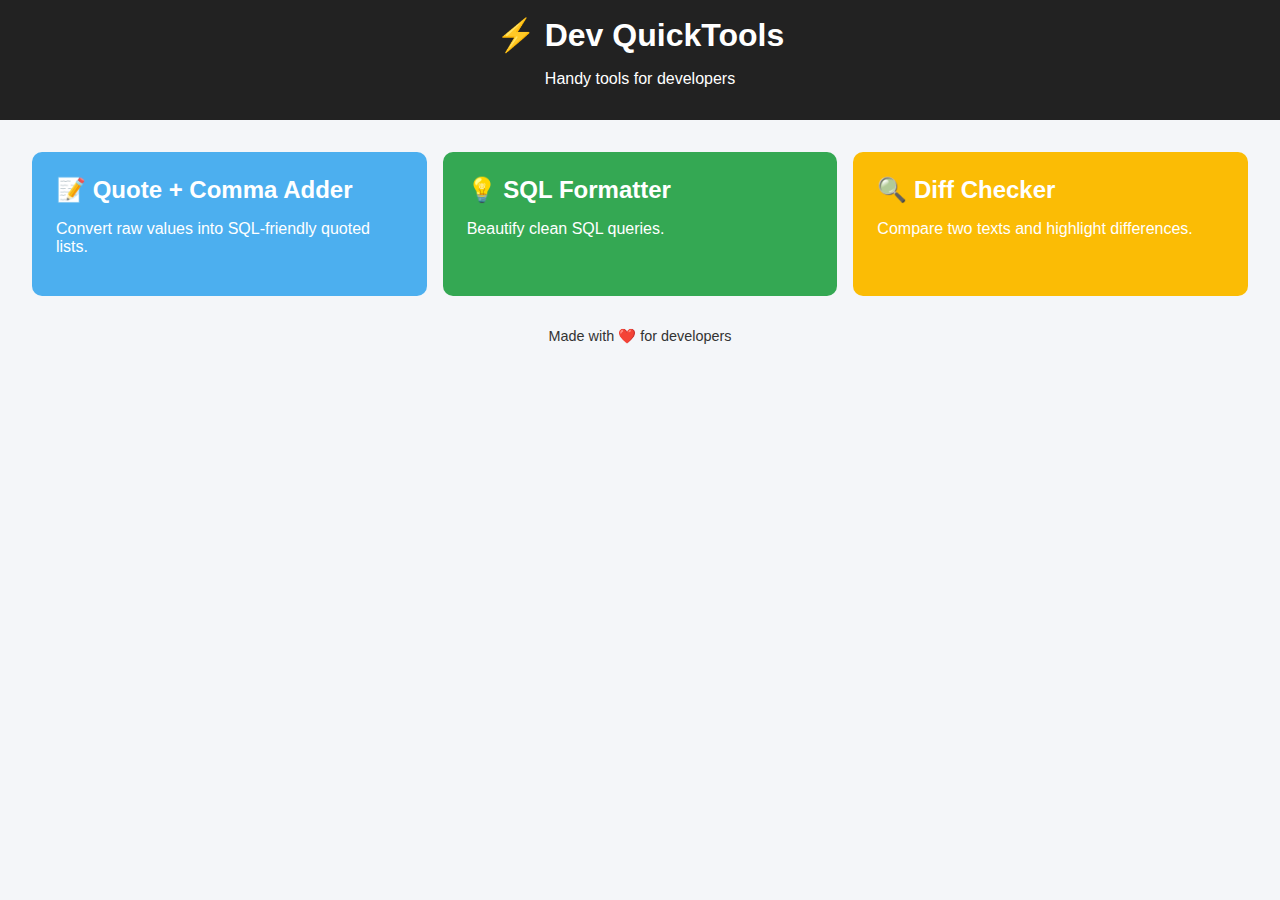
<file: index.html>
<!DOCTYPE html>
<html lang="en">
<head>
  <meta charset="UTF-8" />
  <meta name="viewport" content="width=device-width, initial-scale=1.0"/>
  <title>Dev QuickTools</title>
  <link rel="stylesheet" href="style.css" />
</head>
<body>
  <header>
    <h1>⚡ Dev QuickTools</h1>
    <p>Handy tools for developers</p>
  </header>

<main class="cards">
  <a href="/tools/quote-adder.html" class="card card-quote">
    <h2>📝 Quote + Comma Adder</h2>
    <p>Convert raw values into SQL-friendly quoted lists.</p>
  </a>

  <a href="/tools/sql-formatter.html" class="card card-sql">
    <h2>💡 SQL Formatter</h2>
    <p>Beautify clean SQL queries.</p>
  </a>

  <a href="tools/diff-checker.html" class="card card-diff">
    <h2>🔍 Diff Checker</h2>
    <p>Compare two texts and highlight differences.</p>
  </a>
</main>

  <footer>
    <p>Made with ❤️ for developers</p>
  </footer>
</body>
</html>
</file>
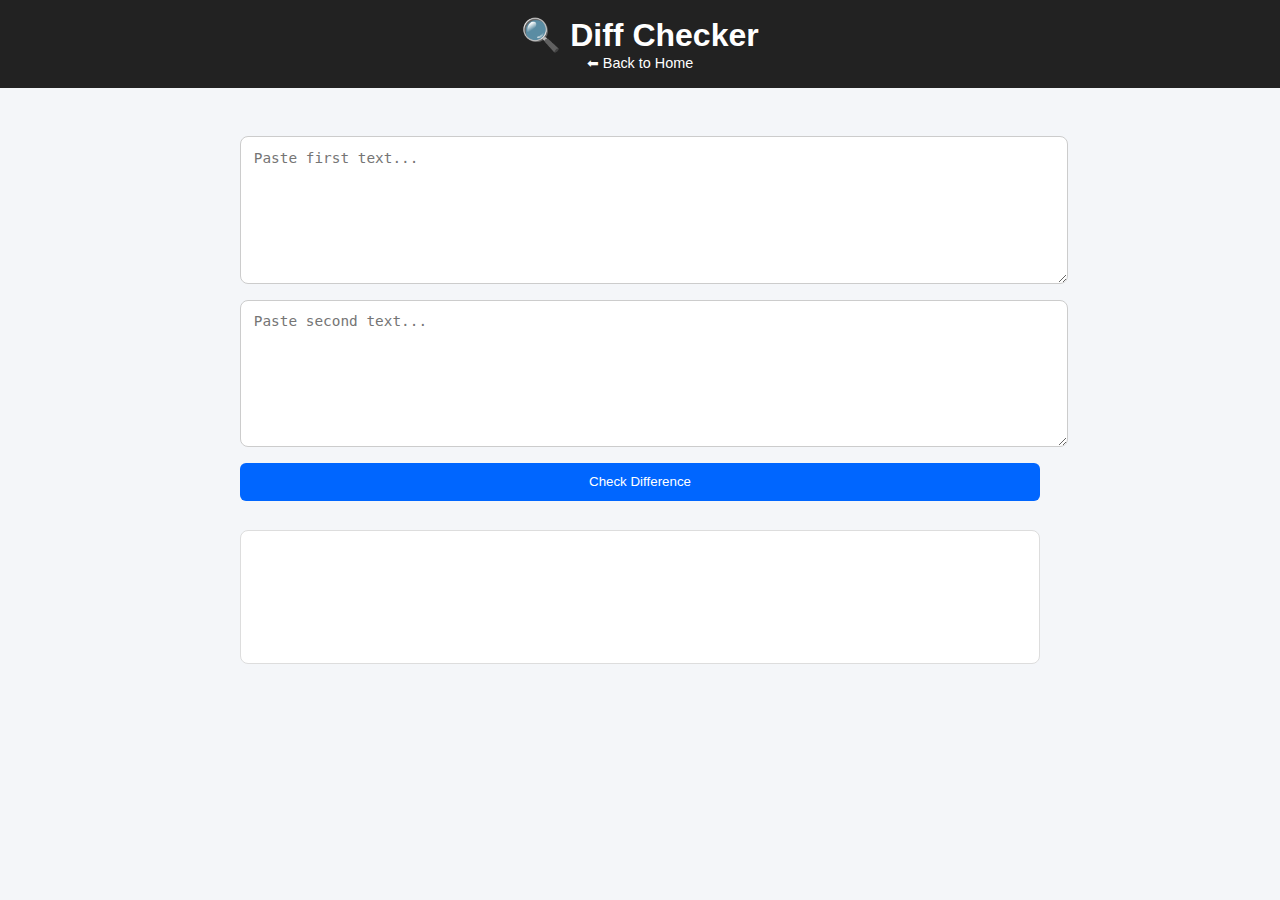
<file: diff-checker.html>
<!DOCTYPE html>
<html lang="en">
<head>
  <meta charset="UTF-8"/>
  <meta name="viewport" content="width=device-width, initial-scale=1.0"/>
  <title>Diff Checker</title>
  <link rel="stylesheet" href="style.css"/>
</head>
<body>
  <header>
    <h1>🔍 Diff Checker</h1>
    <a href="index.html" class="back">⬅ Back to Home</a>
  </header>

  <main class="tool">
    <textarea id="text1" placeholder="Paste first text..."></textarea>
    <textarea id="text2" placeholder="Paste second text..."></textarea>
    <button onclick="checkDiff()">Check Difference</button>
    <pre id="diff-output"></pre>
  </main>

  <script src="script.js"></script>
</body>
</html>
</file>
<file: style.css>
body {
  font-family: Arial, sans-serif;
  margin: 0;
  background: #f4f6f9;
  color: #333;
}

header {
  text-align: center;
  padding: 1rem;
  background: #222;
  color: #fff;
}

header h1 {
  margin: 0;
}

header .back {
  color: #fff;
  text-decoration: none;
  font-size: 0.9rem;
}

.cards {
  display: flex;
  flex-wrap: wrap;
  justify-content: center;
  gap: 1rem;
  margin: 2rem;
}

.card {
  flex: 1 1 250px;
  text-decoration: none;
  color: #fff;
  padding: 1.5rem;
  border-radius: 10px;
  transition: transform 0.2s;
}

.card:hover {
  transform: translateY(-5px);
}

.card-quote { background: #4cafef; }
.card-sql { background: #34a853; }
.card-diff { background: #fbbc05; }

.card h2 {
  margin: 0 0 0.5rem;
}

main.tool {
  max-width: 800px;
  margin: 2rem auto;
  display: flex;
  flex-direction: column;
  gap: 1rem;
  padding: 1rem;
}

textarea {
  width: 100%;
  min-height: 120px;
  padding: 0.8rem;
  border-radius: 8px;
  border: 1px solid #ccc;
  font-family: monospace;
  font-size: 0.9rem;
}

button {
  background: #0066ff;
  color: #fff;
  border: none;
  padding: 0.7rem 1.2rem;
  border-radius: 6px;
  cursor: pointer;
  transition: background 0.2s;
}

button:hover {
  background: #0050cc;
}

pre {
  background: #fff;
  border: 1px solid #ddd;
  padding: 1rem;
  border-radius: 8px;
  min-height: 100px;
  overflow-x: auto;
}

footer {
  text-align: center;
  /*padding: 1rem;
  background: #222;*/
  color: #000000/;
  font-weight: normal; /* removes bold */
  font-family: Arial, sans-serif; /* optional, makes it cleaner */
  font-size: 0.9rem; /* optional, smaller and subtle */
}
</file>
